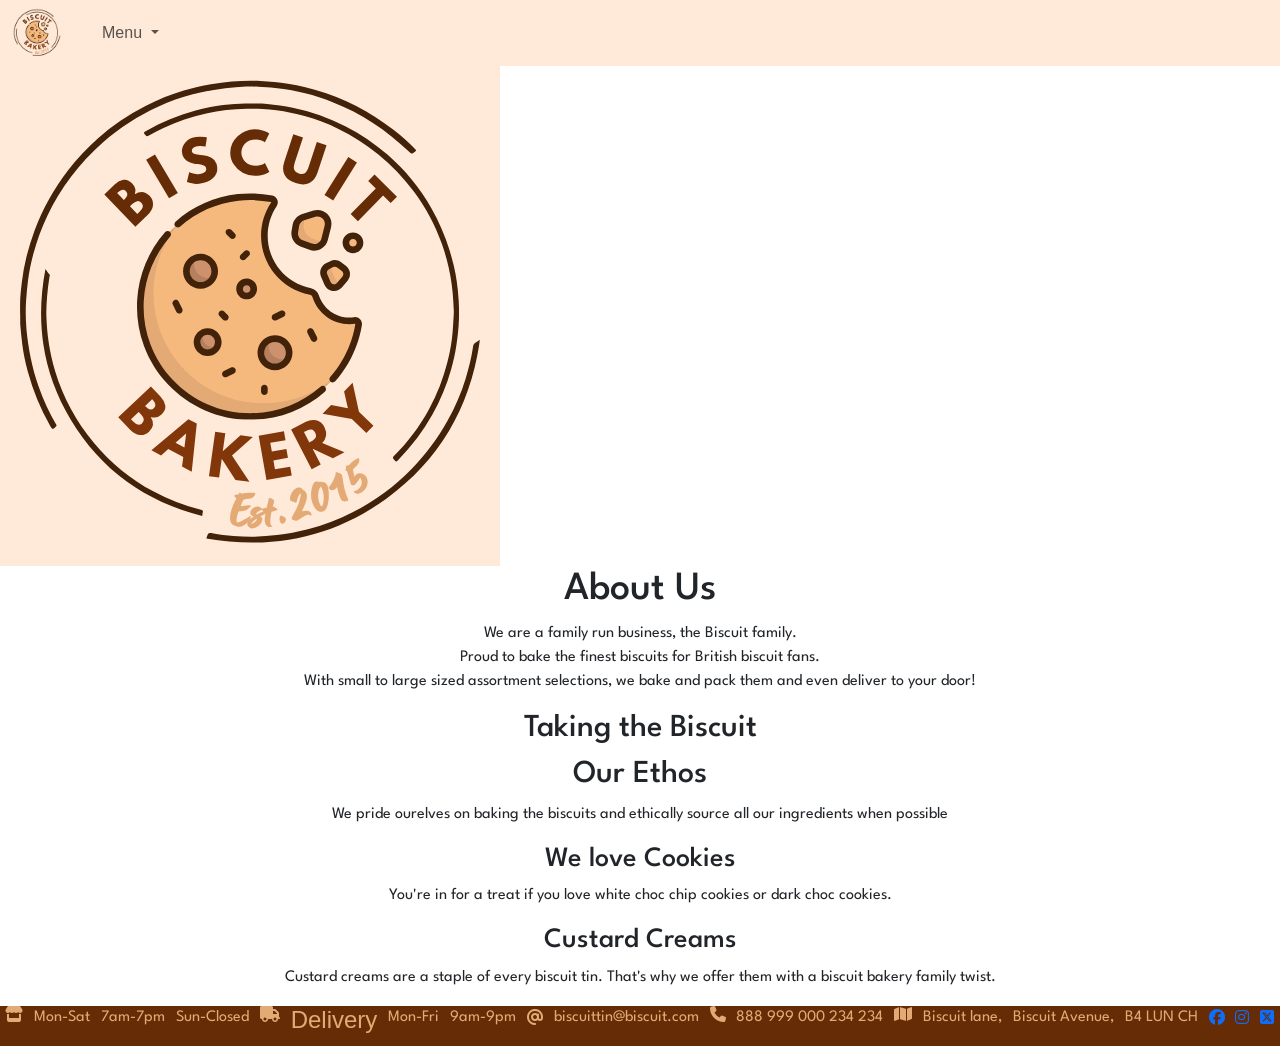
<file: assets/about.html>
<!doctype html>
<html lang="en">
  <head>
   
        <!-- Required meta tags -->
    <meta charset="utf-8">
    <meta name="viewport" content="width=device-width, initial-scale=1, shrink-to-fit=no">
    <link rel="stylesheet" href="https://cdnjs.cloudflare.com/ajax/libs/font-awesome/6.7.2/css/all.min.css">
    <link rel="stylesheet" href="style.css">
        <!-- Bootstrap CSS -->    
    <link href="https://cdn.jsdelivr.net/npm/bootstrap@5.3.6/dist/css/bootstrap.min.css" rel="stylesheet" integrity="sha384-4Q6Gf2aSP4eDXB8Miphtr37CMZZQ5oXLH2yaXMJ2w8e2ZtHTl7GptT4jmndRuHDT" crossorigin="anonymous">
    <title>Milestone1</title>
        <!-- Favicon -->
    <link rel="icon" type="image" href="/assets/favicon/favicon.png">
        <!-- Google fonts -->
    <link rel="preconnect" href="https://fonts.googleapis.com">
    <link rel="preconnect" href="https://fonts.gstatic.com" crossorigin>
    <link href="https://fonts.googleapis.com/css2?family=League+Spartan:wght@100..900&display=swap" rel="stylesheet">
        <!-- Navbar-->
    <section id="navbar">
      <nav data-bs-theme="light" class="navbar navbar-expand-lg"><a></a>
         <div class="container-fluid"   class="navbar-brand" href="index.html">
            <img src="/assets/images/logo.png" alt="homelogo" width="50" height="50" class="d-inline-block align-text-top">
               <a class="navbar-brand" href="#"></a>
        <button class="navbar-toggler" type="button" data-bs-toggle="collapse" data-bs-target="#navbarSupportedContent" aria-controls="navbarSupportedContent" aria-expanded="false" aria-label="Toggle navigation">
            <span class="navbar-toggler-icon"></span>
        </button>
          <div class="collapse navbar-collapse" id="navbarSupportedContent">
            <ul class="navbar-nav me-auto mb-2 mb-lg-0">
              <li class="nav-item">
                <a class="nav-link active" aria-current="page" href="#"></a>
              </li>
          <li class="nav-item dropdown">
            <a class="nav-link dropdown-toggle" href="#" id="navbarDropdown" role="button" data-bs-toggle="dropdown" aria-expanded="false">
               Menu
            </a>
            <ul class="dropdown-menu" aria-labelledby="navbarDropdown">
              <li>
                  <a class="dropdown-item" href="index.html">Home</a>
                </li>  
              <li>
                  <a class="dropdown-item" href="about.html">About</a>
                </li>
                <li>
                  <a class="dropdown-item" href="prices.html">Prices</a>
                </li>
                <li>
                  <a class="dropdown-item" href="order.html">Order</a>
                </li>
                <li>
                  <a class="dropdown-item" href="testimonies.html">Testimonies</a>
                </li>
                <li>
                  <a class="dropdown-item" href="gallery.html">Gallery</a>
                </li>
              </ul>
            </li>
          <li class="nav-item">
            </ul>
         </div>
      </div>
    </nav>
  </section> 

  </head>
  
  <body>
    <div class="site">
    <header>
   </header>
    <img src="../assets/images/logo.png" class="pagelogo">
    <h1 id="about">About Us</h1>
      <p>
      We are a family run business, the Biscuit family. <br>
      Proud to bake the finest biscuits for British biscuit fans.<br>
      With small to large sized assortment selections, we bake and pack them and even deliver to your door!<br>
    </p>
    <h2>Taking the Biscuit</h2> 
        <div class="column">
          <div class="content">
           <h2>Our Ethos</h2>
             <p>We pride ourelves on baking the biscuits and ethically source all our ingredients when possible</p>
          </div>
        </div>
        <div class="column">
          <div class="content">
             <h3>We love Cookies</h3>
                <p>You're in for a treat if you love white choc chip cookies or dark choc cookies. </p>
          </div>
        </div>
        <div class="column">
          <div class="content">
            <h3>Custard Creams</h3>
              <p>Custard creams are a staple of every biscuit tin. That's why we offer them with a biscuit bakery family twist.</p>
          </div>
        </div>

      <footer>
        <div class="footer">
          <i class="fa-solid fa-store" alt="store"></i>   
            <p>Mon-Sat</p>
              <p>7am-7pm</p>
                <p>Sun-Closed</p>
          <i class="fa-solid fa-truck" alt="truckdelivery"></i>
            <h4>Delivery</h4>
              <p>Mon-Fri</p>
                <p>9am-9pm</p>
          <a><i class="fa-solid fa-at" alt="email"></i></a>
              <p>biscuittin@biscuit.com</p>
          <i class="fa-solid fa-phone" alt="phonenumber"></i>
              <p>888 999 000 234 234</p>
          <i class="fa-solid fa-map" alt="address-map"></i>
              <p>Biscuit lane,</p>
                <p>Biscuit Avenue,</p>
                   <p>B4 LUN CH</p>
               
              <a href="https://www.facebook.com/?locale=en_GB" target="_blank" rel="noopener noreferrer"><i class="fa-brands fa-facebook"></a></i>
               <a href="https://www.instagram.com/" target="_blank" rel="noopener noreferrer"><i class="fa-brands fa-instagram"></i></a>
                <a href="https://x.com/" target="_blank" rel="noopener noreferrer"><i class="fa-brands fa-square-x-twitter"></i></a>
            </div>
         </footer>
      <script src="https://cdn.jsdelivr.net/npm/bootstrap@5.3.6/dist/js/bootstrap.bundle.min.js" integrity="sha384-j1CDi7MgGQ12Z7Qab0qlWQ/Qqz24Gc6BM0thvEMVjHnfYGF0rmFCozFSxQBxwHKO" crossorigin="anonymous"></script>
  </div>
</body>
</html>
</file>
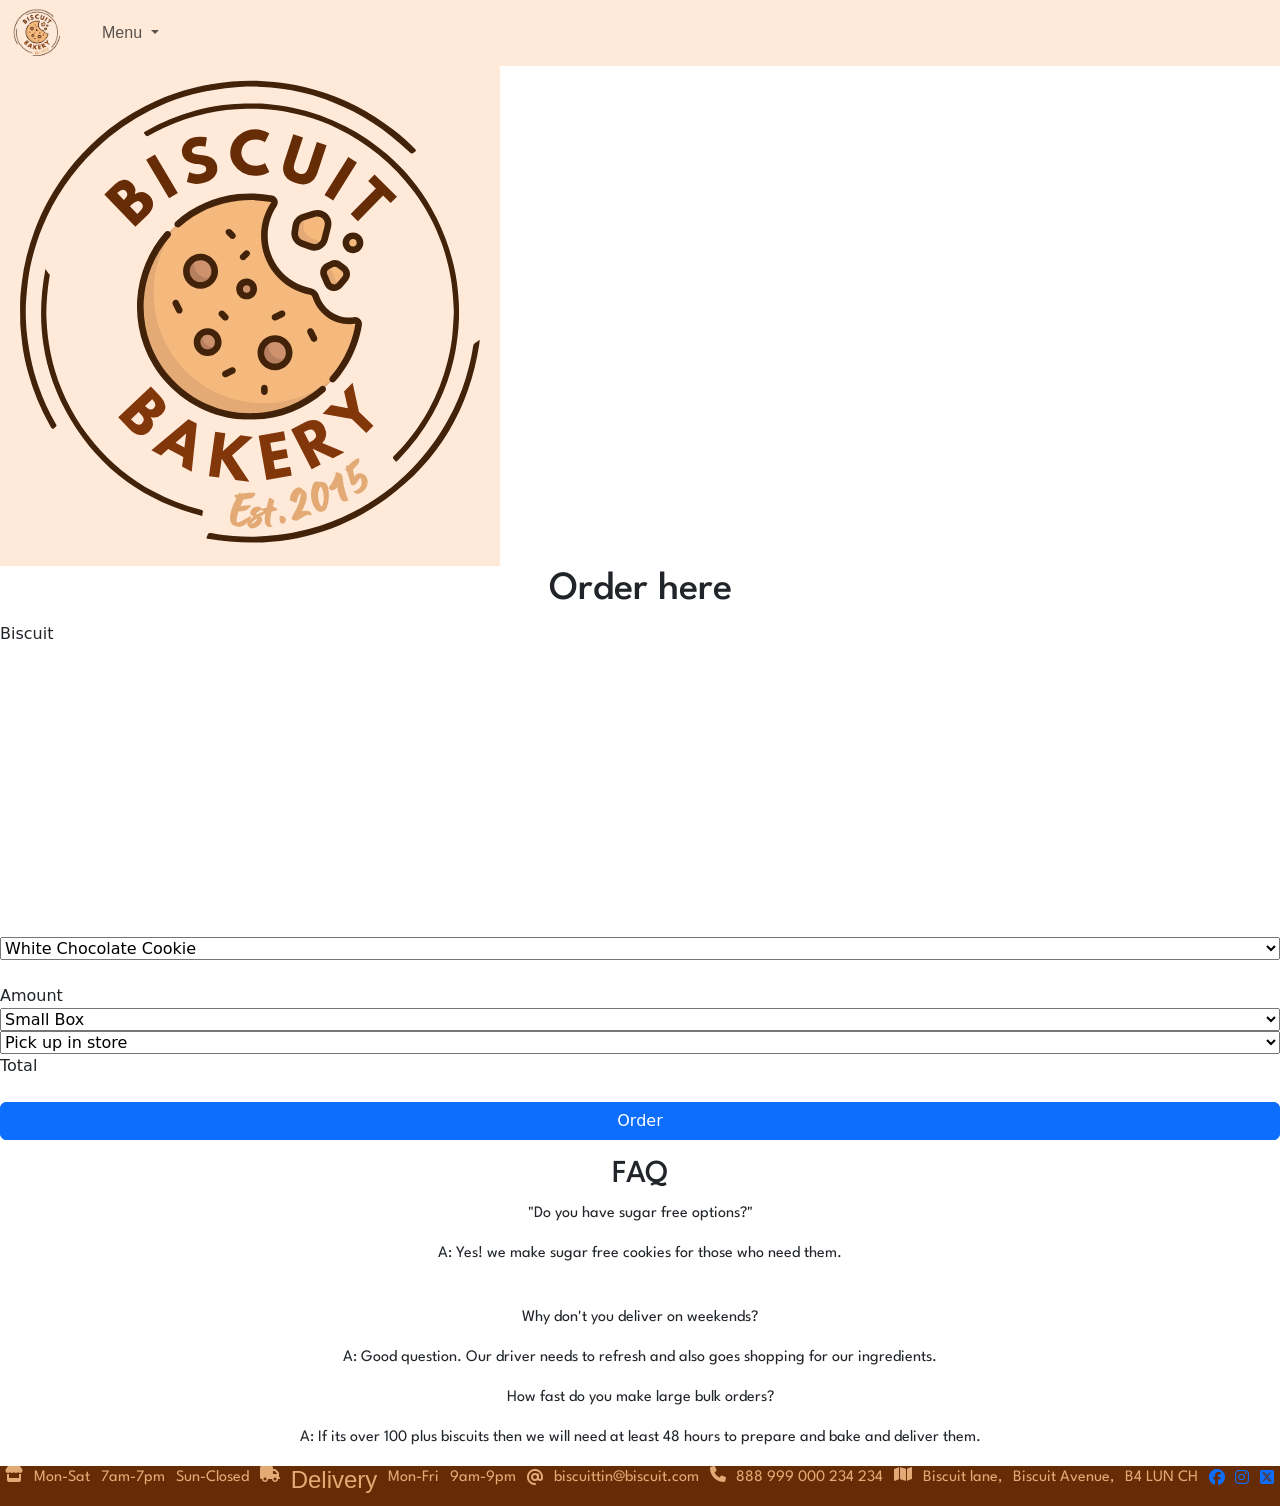
<file: assets/order.html>
<!doctype html>
<html lang="en">
 <head>
   
        <!-- Required meta tags -->
    <meta charset="utf-8">
    <meta name="viewport" content="width=device-width, initial-scale=1, shrink-to-fit=no">
    <link rel="stylesheet" href="https://cdnjs.cloudflare.com/ajax/libs/font-awesome/6.7.2/css/all.min.css">
    <link rel="stylesheet" href="style.css">
        <!-- Bootstrap CSS -->    
    <link href="https://cdn.jsdelivr.net/npm/bootstrap@5.3.6/dist/css/bootstrap.min.css" rel="stylesheet" integrity="sha384-4Q6Gf2aSP4eDXB8Miphtr37CMZZQ5oXLH2yaXMJ2w8e2ZtHTl7GptT4jmndRuHDT" crossorigin="anonymous">
    <title>Milestone1</title>
        <!-- Favicon -->
    <link rel="icon" type="image" href="/assets/favicon/favicon.png">
        <!-- Google fonts -->
    <link rel="preconnect" href="https://fonts.googleapis.com">
    <link rel="preconnect" href="https://fonts.gstatic.com" crossorigin>
    <link href="https://fonts.googleapis.com/css2?family=League+Spartan:wght@100..900&display=swap" rel="stylesheet">
        <!-- Navbar-->
    <section id="navbar">
      <nav data-bs-theme="light" class="navbar navbar-expand-lg"><a></a>
         <div class="container-fluid"   class="navbar-brand" href="index.html">
            <img src="/assets/images/logo.png" alt="homelogo" width="50" height="50" class="d-inline-block align-text-top">
               <a class="navbar-brand" href="#"></a>
        <button class="navbar-toggler" type="button" data-bs-toggle="collapse" data-bs-target="#navbarSupportedContent" aria-controls="navbarSupportedContent" aria-expanded="false" aria-label="Toggle navigation">
            <span class="navbar-toggler-icon"></span>
        </button>
          <div class="collapse navbar-collapse" id="navbarSupportedContent">
            <ul class="navbar-nav me-auto mb-2 mb-lg-0">
              <li class="nav-item">
                <a class="nav-link active" aria-current="page" href="#"></a>
              </li>
          <li class="nav-item dropdown">
            <a class="nav-link dropdown-toggle" href="#" id="navbarDropdown" role="button" data-bs-toggle="dropdown" aria-expanded="false">
               Menu
            </a>
            <ul class="dropdown-menu" aria-labelledby="navbarDropdown">
                <li>
                  <a class="dropdown-item" href="about.html">About</a>
                </li>
                <li>
                  <a class="dropdown-item" href="prices.html">Prices</a>
                </li>
                <li>
                  <a class="dropdown-item" href="order.html">Order</a>
                </li>
                <li>
                  <a class="dropdown-item" href="testimonies.html">Testimonies</a>
                </li>
                <li>
                  <a class="dropdown-item" href="gallery.html">Gallery</a>
                </li>
              </ul>
            </li>
          <li class="nav-item">
            </ul>
         </div>
      </div>
    </nav>
  </section> 

  </head>
  

  <body>
     <img src="../assets/images/logo.png">
    <div class="site">
    <header>
    <h1>Order here</h1>
  </header>
    <label for="Biscuit-order">Biscuit</label>
      <select name="Biscuit" id="biscuits">
        <option value="L Cookie">White Chocolate Cookie</option>
          <option value="D Cookie">Dark Chocolate Cookie</option>
            <option value="mix of cookies">Assortment of Cookies</option>
               <option value="Shortbread">Shortbread</option>
                  <option value="Choc Digestives">Ginger Snaps</option>
                    <option value="Plain Digestives">Gingerbread Men</option>
                      <option value="Custard Creams">Custard Cream</option>
                        <option value="Custard Creams">Sugar free Cookies (white)</option>
                          <option value="Custard Creams">Sugar free Cookies (Dark)</option>
                            <option value="Bourbon Creams">Bourbon Cream</option>
                              <option value="Gingerbread">Candy Cookies</option>
</select>
<br>
<label for="Biscuit-amount">Amount</label>
  <select name="Biscuit amount" id="amount">
    <option value="small">Small Box</option>
      <option value="medium">Medium Box</option>
        <option value="large">Large Box</option>
<br>
  </select>
    <label for="Biscuit-pick-up/delivery"></label>
      <select name="pickup/deliver" id="cost">
        <option value="pick up">Pick up in store</option>
          <option value="deliver">delivery</option>
  </select>
    <label for="Total">Total</label>
    <br>
    </a>
    <a href="ordersuccess.html"><div class="d-grid gap-2">
  <button class="btn btn-primary" type="button">Order</button>
</div></a>
      
        
       <p>
         <h2>FAQ</h2>
          <p>"Do you have sugar free options?"</p>
            <p>A: Yes! we make sugar free cookies for those who need them.</p> 
<br>
      <p>Why don't you deliver on weekends?</p>
        <p>A: Good question. Our driver needs to refresh and also goes shopping for our ingredients.</p>

      <p>How fast do you make large bulk orders?</p>
      <p>A: If its over 100 plus biscuits then we will need at least 48 hours to prepare and bake and deliver them.</p>
  </div>
 
<footer>
        <div class="footer">
          <i class="fa-solid fa-store" alt="store"></i>   
            <p>Mon-Sat</p>
              <p>7am-7pm</p>
                <p>Sun-Closed</p>
          <i class="fa-solid fa-truck" alt="truckdelivery"></i>
            <h4>Delivery</h4>
              <p>Mon-Fri</p>
                <p>9am-9pm</p>
          <a><i class="fa-solid fa-at" alt="email"></i></a>
              <p>biscuittin@biscuit.com</p>
          <i class="fa-solid fa-phone" alt="phonenumber"></i>
              <p>888 999 000 234 234</p>
          <i class="fa-solid fa-map" alt="address-map"></i>
              <p>Biscuit lane,</p>
                <p>Biscuit Avenue,</p>
                   <p>B4 LUN CH</p>
               
              <a href="https://www.facebook.com/?locale=en_GB" target="_blank" rel="noopener noreferrer"><i class="fa-brands fa-facebook"></a></i>
               <a href="https://www.instagram.com/" target="_blank" rel="noopener noreferrer"><i class="fa-brands fa-instagram"></i></a>
                <a href="https://x.com/" target="_blank" rel="noopener noreferrer"><i class="fa-brands fa-square-x-twitter"></i></a>
            </div>
         </footer>
   </div>  
     <script src="https://cdn.jsdelivr.net/npm/bootstrap@5.3.6/dist/js/bootstrap.bundle.min.js" integrity="sha384-j1CDi7MgGQ12Z7Qab0qlWQ/Qqz24Gc6BM0thvEMVjHnfYGF0rmFCozFSxQBxwHKO" crossorigin="anonymous"></script>
  
    </body>
</html>
</file>
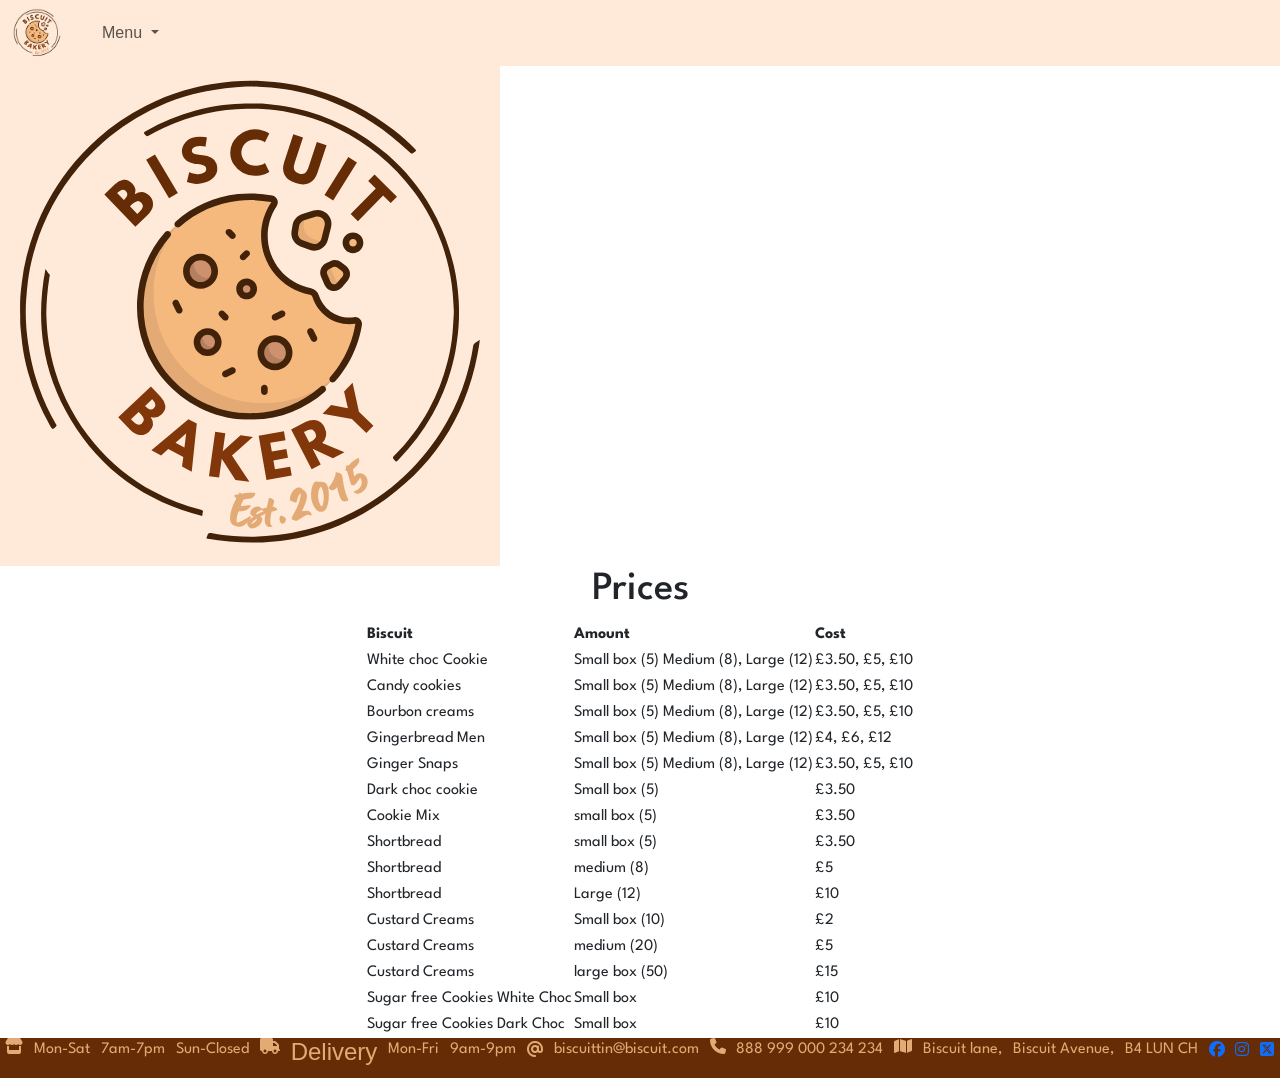
<file: assets/prices.html>
<!doctype html>
<html lang="en">
  <head>
   
        <!-- Required meta tags -->
    <meta charset="utf-8">
    <meta name="viewport" content="width=device-width, initial-scale=1, shrink-to-fit=no">
    <link rel="stylesheet" href="https://cdnjs.cloudflare.com/ajax/libs/font-awesome/6.7.2/css/all.min.css">
    <link rel="stylesheet" href="style.css">
        <!-- Bootstrap CSS -->    
    <link href="https://cdn.jsdelivr.net/npm/bootstrap@5.3.6/dist/css/bootstrap.min.css" rel="stylesheet" integrity="sha384-4Q6Gf2aSP4eDXB8Miphtr37CMZZQ5oXLH2yaXMJ2w8e2ZtHTl7GptT4jmndRuHDT" crossorigin="anonymous">
    <title>Milestone1</title>
        <!-- Favicon -->
    <link rel="icon" type="image" href="/assets/favicon/favicon.png">
        <!-- Google fonts -->
    <link rel="preconnect" href="https://fonts.googleapis.com">
    <link rel="preconnect" href="https://fonts.gstatic.com" crossorigin>
    <link href="https://fonts.googleapis.com/css2?family=League+Spartan:wght@100..900&display=swap" rel="stylesheet">
        <!-- Navbar-->
    <section id="navbar">
      <nav data-bs-theme="light" class="navbar navbar-expand-lg"><a></a>
         <div class="container-fluid"   class="navbar-brand" href="index.html">
            <img src="/assets/images/logo.png" alt="homelogo" width="50" height="50" class="d-inline-block align-text-top">
               <a class="navbar-brand" href="#"></a>
        <button class="navbar-toggler" type="button" data-bs-toggle="collapse" data-bs-target="#navbarSupportedContent" aria-controls="navbarSupportedContent" aria-expanded="false" aria-label="Toggle navigation">
            <span class="navbar-toggler-icon"></span>
        </button>
          <div class="collapse navbar-collapse" id="navbarSupportedContent">
            <ul class="navbar-nav me-auto mb-2 mb-lg-0">
              <li class="nav-item">
                <a class="nav-link active" aria-current="page" href="#"></a>
              </li>
          <li class="nav-item dropdown">
            <a class="nav-link dropdown-toggle" href="#" id="navbarDropdown" role="button" data-bs-toggle="dropdown" aria-expanded="false">
               Menu
            </a>
            <ul class="dropdown-menu" aria-labelledby="navbarDropdown">
              <li>
                  <a class="dropdown-item" href="index.html">Home</a>
                </li>
                <li>
                  <a class="dropdown-item" href="about.html">About</a>
                </li>
                <li>
                  <a class="dropdown-item" href="prices.html">Prices</a>
                </li>
                <li>
                  <a class="dropdown-item" href="order.html">Order</a>
                </li>
                <li>
                  <a class="dropdown-item" href="testimonies.html">Testimonies</a>
                </li>
                <li>
                  <a class="dropdown-item" href="gallery.html">Gallery</a>
                </li>
              </ul>
            </li>
          <li class="nav-item">
            </ul>
         </div>
      </div>
    </nav>
  </section> 

</head>
  
<body>
  <div class="site">
  <header>
  </header>
  <img src="../assets/images/logo.png">
    <h1>Prices</h1>
      <div class="table-container">
        <table class="center">
          <tr>
            <th>Biscuit</th>
              <th>Amount</th>
                <th>Cost</th>
          </tr>
          <tr>
            <td>White choc Cookie</td>
              <td>Small box (5) Medium (8), Large (12)</td>   
                <td>£3.50, £5, £10</td>
          </tr>
          <tr>
            <td>Candy cookies</td>
              <td>Small box (5) Medium (8), Large (12)</td>   
                <td>£3.50, £5, £10</td>
          </tr>
          <tr>
            <td>Bourbon creams</td>
              <td>Small box (5) Medium (8), Large (12)</td>   
                <td>£3.50, £5, £10</td>
          </tr>
          <tr>
            <td>Gingerbread Men</td>
              <td>Small box (5) Medium (8), Large (12)</td>   
                <td>£4, £6, £12</td>
          </tr>
          <tr>
            <td>Ginger Snaps</td>
              <td>Small box (5) Medium (8), Large (12)</td>   
                <td>£3.50, £5, £10</td>
          </tr>
          <tr>
            <td>Dark choc cookie</td>
              <td>Small box (5)</td>
                <td>£3.50</td>
          </tr>
          <tr>
            <td>Cookie Mix</td>
              <td>small box (5)</td>
                <td>£3.50</td>
          </tr>
          <tr>
            <td>Shortbread</td>
              <td>small box (5)</td>
                <td>£3.50</td>
          </tr>
          <tr>
            <td>Shortbread</td>
              <td>medium (8)</td>
                <td>£5</td>
          </tr>
          <tr>
            <td>Shortbread</td>
              <td>Large (12)</td>
                <td>£10</td>
          </tr>
          <tr>
            <td>Custard Creams</td>
              <td>Small box (10)</td>
                <td>£2</td>
          </tr>
          <tr>
            <td>Custard Creams</td>
              <td>medium (20)</td>
                <td>£5</td>
          </tr>
          <tr>
            <td>Custard Creams</td>
              <td>large box (50)</td>
                <td>£15</td>
          </tr>
          <tr>
            <td>Sugar free Cookies White Choc</td>
              <td>Small box</td>
                <td>£10</td>
          </tr>
          <tr>
            <td>Sugar free Cookies Dark Choc</td>
              <td>Small box</td>
                <td>£10</td>
          </tr>
        </table> 
    </div>

<footer>
        <div class="footer">
          <i class="fa-solid fa-store" alt="store"></i>   
            <p>Mon-Sat</p>
              <p>7am-7pm</p>
                <p>Sun-Closed</p>
          <i class="fa-solid fa-truck" alt="truckdelivery"></i>
            <h4>Delivery</h4>
              <p>Mon-Fri</p>
                <p>9am-9pm</p>
          <a><i class="fa-solid fa-at" alt="email"></i></a>
              <p>biscuittin@biscuit.com</p>
          <i class="fa-solid fa-phone" alt="phonenumber"></i>
              <p>888 999 000 234 234</p>
          <i class="fa-solid fa-map" alt="address-map"></i>
              <p>Biscuit lane,</p>
                <p>Biscuit Avenue,</p>
                   <p>B4 LUN CH</p>
               
              <a href="https://www.facebook.com/?locale=en_GB" target="_blank" rel="noopener noreferrer"><i class="fa-brands fa-facebook"></a></i>
               <a href="https://www.instagram.com/" target="_blank" rel="noopener noreferrer"><i class="fa-brands fa-instagram"></i></a>
                <a href="https://x.com/" target="_blank" rel="noopener noreferrer"><i class="fa-brands fa-square-x-twitter"></i></a>
            </div>
         </footer>
      <script src="https://cdn.jsdelivr.net/npm/bootstrap@5.3.6/dist/js/bootstrap.bundle.min.js" integrity="sha384-j1CDi7MgGQ12Z7Qab0qlWQ/Qqz24Gc6BM0thvEMVjHnfYGF0rmFCozFSxQBxwHKO" crossorigin="anonymous"></script>
  </div>
    </body>
</html>
</file>
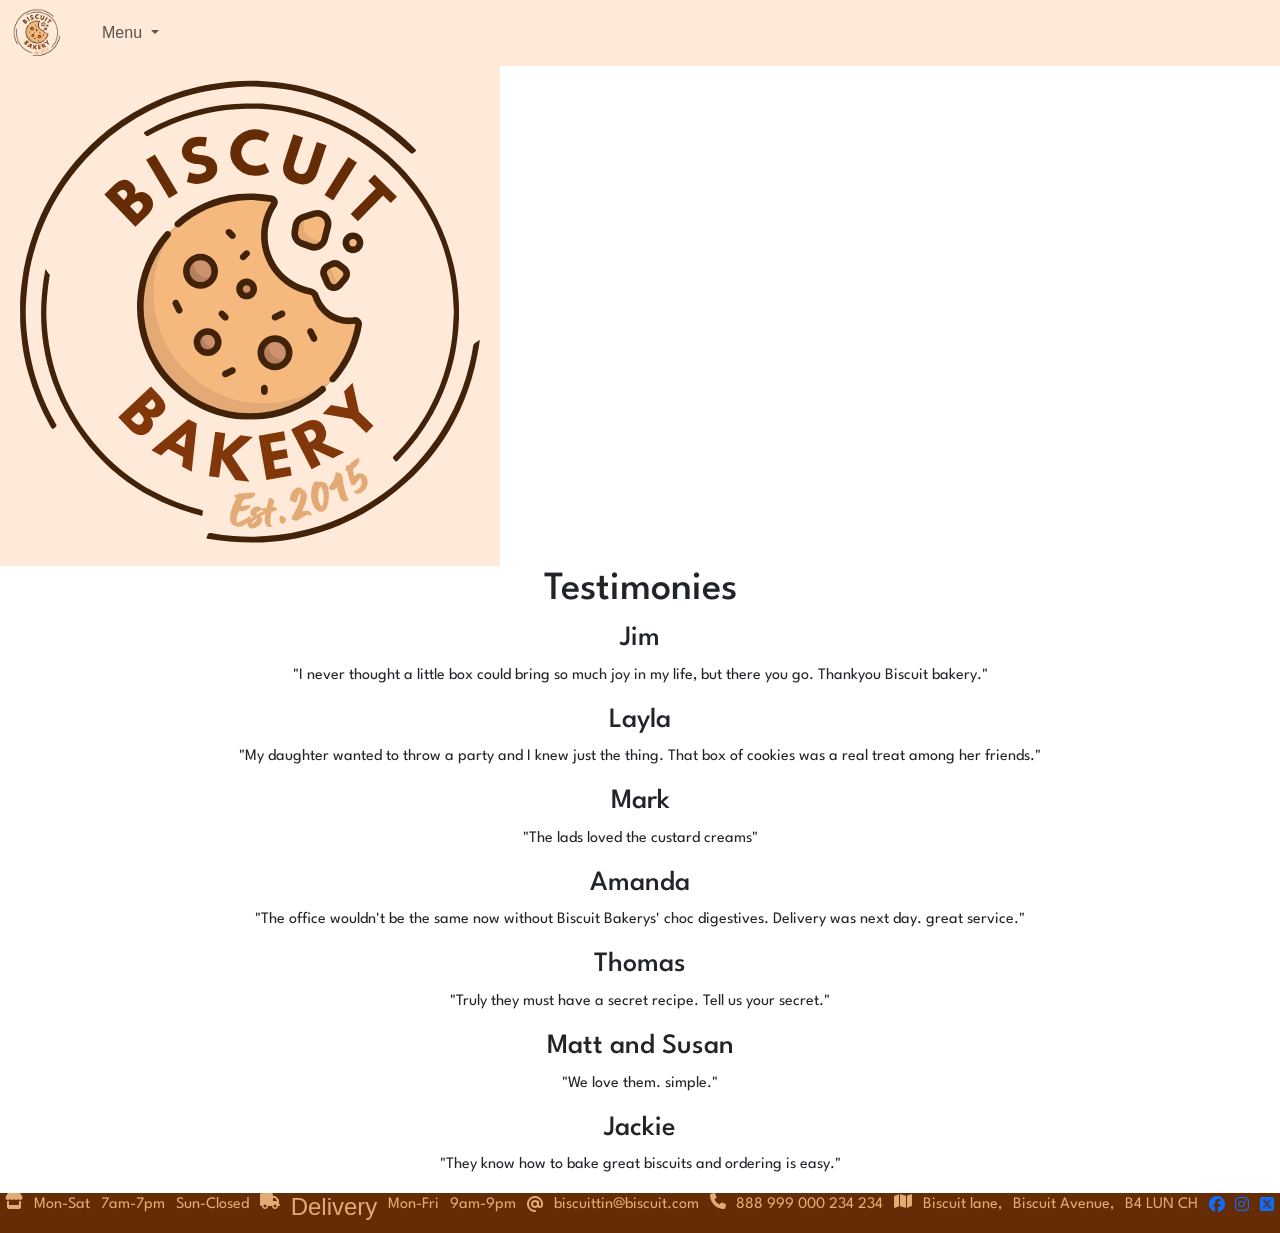
<file: assets/testimonies.html>
<!doctype html>
<html lang="en">
  <head>
   
        <!-- Required meta tags -->
    <meta charset="utf-8">
    <meta name="viewport" content="width=device-width, initial-scale=1, shrink-to-fit=no">
    <link rel="stylesheet" href="https://cdnjs.cloudflare.com/ajax/libs/font-awesome/6.7.2/css/all.min.css">
    <link rel="stylesheet" href="style.css">
        <!-- Bootstrap CSS -->    
    <link href="https://cdn.jsdelivr.net/npm/bootstrap@5.3.6/dist/css/bootstrap.min.css" rel="stylesheet" integrity="sha384-4Q6Gf2aSP4eDXB8Miphtr37CMZZQ5oXLH2yaXMJ2w8e2ZtHTl7GptT4jmndRuHDT" crossorigin="anonymous">
    <title>Milestone1</title>
        <!-- Favicon -->
    <link rel="icon" type="image" href="/assets/favicon/favicon.png">
        <!-- Google fonts -->
    <link rel="preconnect" href="https://fonts.googleapis.com">
    <link rel="preconnect" href="https://fonts.gstatic.com" crossorigin>
    <link href="https://fonts.googleapis.com/css2?family=League+Spartan:wght@100..900&display=swap" rel="stylesheet">
        <!-- Navbar-->
    <section id="navbar">
      <nav data-bs-theme="light" class="navbar navbar-expand-lg"><a></a>
         <div class="container-fluid"   class="navbar-brand" href="index.html">
            <img src="/assets/images/logo.png" alt="homelogo" width="50" height="50" class="d-inline-block align-text-top">
               <a class="navbar-brand" href="#"></a>
        <button class="navbar-toggler" type="button" data-bs-toggle="collapse" data-bs-target="#navbarSupportedContent" aria-controls="navbarSupportedContent" aria-expanded="false" aria-label="Toggle navigation">
            <span class="navbar-toggler-icon"></span>
        </button>
          <div class="collapse navbar-collapse" id="navbarSupportedContent">
            <ul class="navbar-nav me-auto mb-2 mb-lg-0">
              <li class="nav-item">
                <a class="nav-link active" aria-current="page" href="#"></a>
              </li>
          <li class="nav-item dropdown">
            <a class="nav-link dropdown-toggle" href="#" id="navbarDropdown" role="button" data-bs-toggle="dropdown" aria-expanded="false">
               Menu
            </a>
            <ul class="dropdown-menu" aria-labelledby="navbarDropdown">
              <li>
                  <a class="dropdown-item" href="index.html">Home</a>
                </li>
                <li>
                  <a class="dropdown-item" href="about.html">About</a>
                </li>
                <li>
                  <a class="dropdown-item" href="prices.html">Prices</a>
                </li>
                <li>
                  <a class="dropdown-item" href="order.html">Order</a>
                </li>
                <li>
                  <a class="dropdown-item" href="testimonies.html">Testimonies</a>
                </li>
                <li>
                  <a class="dropdown-item" href="gallery.html">Gallery</a>
                </li>
              </ul>
            </li>
          <li class="nav-item">
            </ul>
         </div>
      </div>
    </nav>
  </section> 

  </head>
 
  <body>
    <div class="site">
     <header>
    </header>
     <img src="../assets/images/logo.png">
    <h1>Testimonies</h1>
       <h3>Jim</h3>
         <p>"I never thought a little box could bring so much joy in my life, but there you go. Thankyou Biscuit bakery."</p>
    <h3>Layla</h3>
      <p>"My daughter wanted to throw a party and I knew just the thing. That box of cookies was a real treat among her friends."</p>
    <h3>Mark</h3>
      <p>"The lads loved the custard creams"</p>
    <h3>Amanda</h3>
      <p>"The office wouldn't be the same now without Biscuit Bakerys' choc digestives. Delivery was next day. great service."</p>
    <h3>Thomas</h3>
      <p>"Truly they must have a secret recipe. Tell us your secret."</p>
    <h3>Matt and Susan</h3>
      <p>"We love them. simple."</p>
    <h3>Jackie</h3>
    <p>"They know how to bake great biscuits and ordering is easy."</p>

<footer>
        <div class="footer">
          <i class="fa-solid fa-store" alt="store"></i>   
            <p>Mon-Sat</p>
              <p>7am-7pm</p>
                <p>Sun-Closed</p>
          <i class="fa-solid fa-truck" alt="truckdelivery"></i>
            <h4>Delivery</h4>
              <p>Mon-Fri</p>
                <p>9am-9pm</p>
          <a><i class="fa-solid fa-at" alt="email"></i></a>
              <p>biscuittin@biscuit.com</p>
          <i class="fa-solid fa-phone" alt="phonenumber"></i>
              <p>888 999 000 234 234</p>
          <i class="fa-solid fa-map" alt="address-map"></i>
              <p>Biscuit lane,</p>
                <p>Biscuit Avenue,</p>
                   <p>B4 LUN CH</p>
               
              <a href="https://www.facebook.com/?locale=en_GB" target="_blank" rel="noopener noreferrer"><i class="fa-brands fa-facebook"></a></i>
               <a href="https://www.instagram.com/" target="_blank" rel="noopener noreferrer"><i class="fa-brands fa-instagram"></i></a>
                <a href="https://x.com/" target="_blank" rel="noopener noreferrer"><i class="fa-brands fa-square-x-twitter"></i></a>
            </div>
         </footer>
       <script src="https://cdn.jsdelivr.net/npm/bootstrap@5.3.6/dist/js/bootstrap.bundle.min.js" integrity="sha384-j1CDi7MgGQ12Z7Qab0qlWQ/Qqz24Gc6BM0thvEMVjHnfYGF0rmFCozFSxQBxwHKO" crossorigin="anonymous"></script>
    </div>
 </body>
</html>
</file>
<file: assets/style.css>
.pagelogo {
  display: flex;
  justify-content: center;
  align-items: center;
}

body, h1, h2, h3, p, table
{
  font-family: league spartan;
}
 #about, h2  {
  text-align: center;
 }

 #gallery, p {
  text-align: center;
 }

 #home, h1, h3, h4 {
  text-align: center;
 }

.table-container {
  display: flex;
  justify-content: center;
}

.league-spartan {
  font-family: "League Spartan", sans-serif;
  font-optical-sizing: auto;
  font-weight: weight;
  font-style: normal;
}

.navbar {
  background-color: #ffeada;
  font-family: 'Trebuchet MS', 'Lucida Sans Unicode', 'Lucida Grande', 'Lucida Sans', Arial, sans-serif;
}

  .footer {
    color: #E3AA75;
    display: flex;
    justify-content: space-around;
    background-color:#662c05;
    font-size: medium;
    text-align: center;
    font-family:'Trebuchet MS', 'Lucida Sans Unicode', 'Lucida Grande', 'Lucida Sans', Arial, sans-serif
}

.site {
  min-height: 100dvh;
  display: grid;
  grid-template-rows: auto 1fr auto;
  grid-template-columns: minmax(0, 1fr); 
}

  
  @media screen (576px) and (768px) and (992px) 
  {
  min-width: 100vh; 
  
  }

/* reference for code for responsive footer [https://reintech.io/blog/creating-responsive-footer-with-css]*/
/* Media queries for logo on navbar */
</file>
